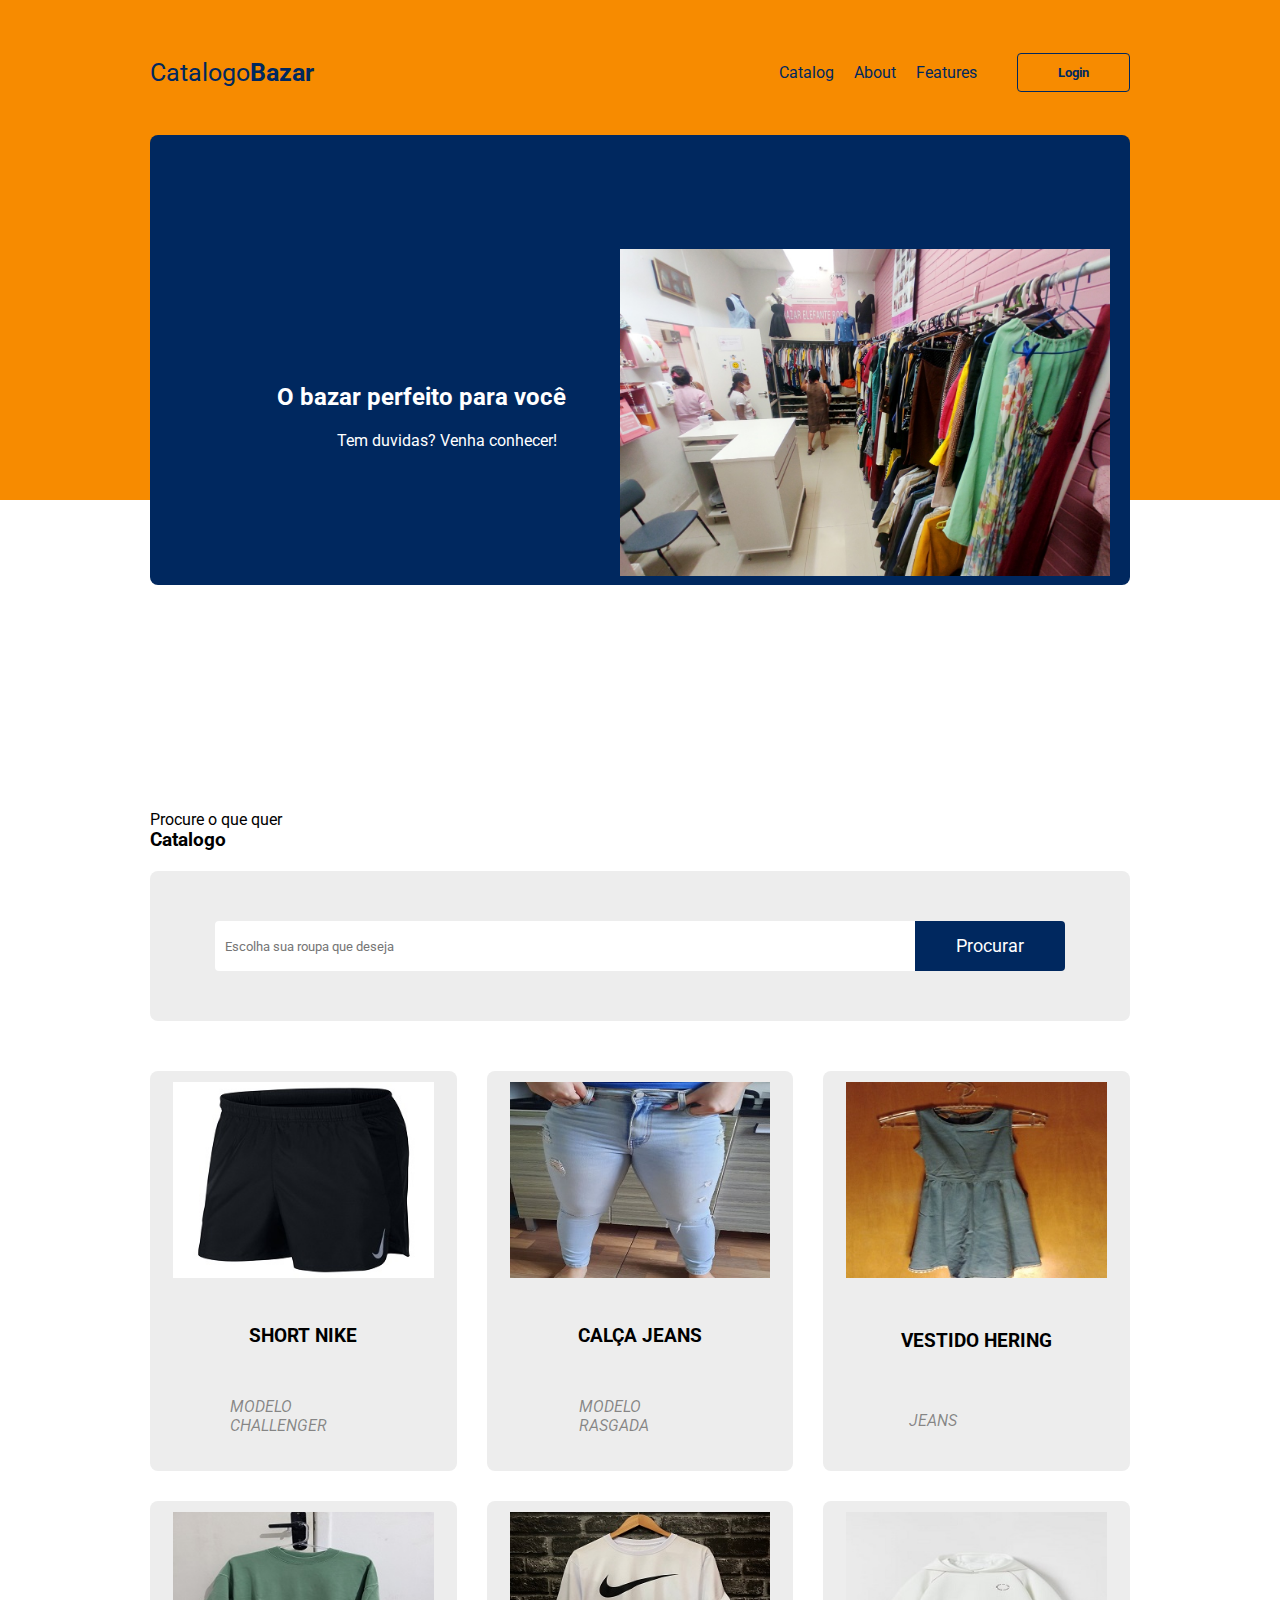
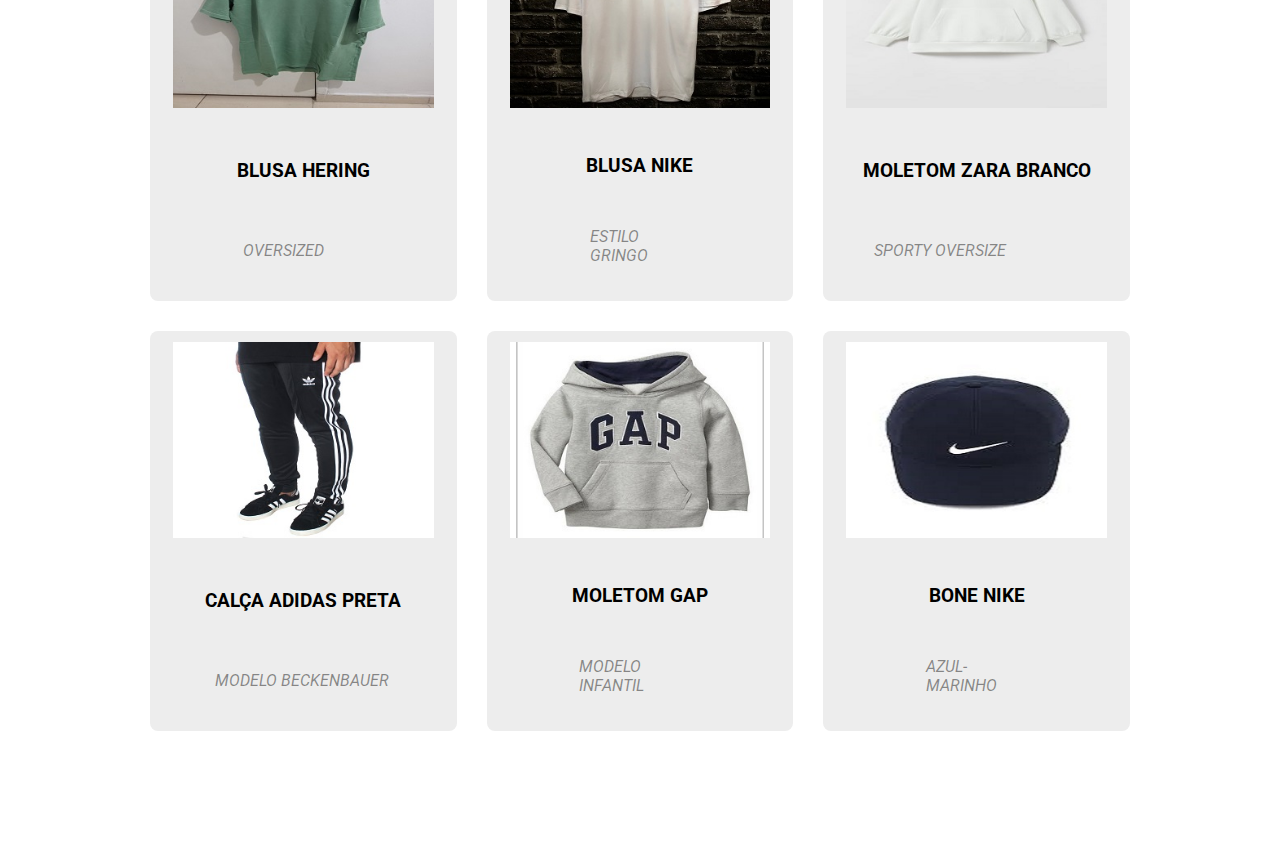
<file: bazar-main/index.html>
<!DOCTYPE html>
<html lang="en">
<head>
    <meta charset="UTF-8">
    <meta http-equiv="X-UA-Compatible" content="IE=edge">
    <meta name="viewport" content="width=device-width, initial-scale=1.0">
    <title>CatalogoBazar</title>
    <link rel="stylesheet" href="css/styles.css">
</head>
<body>
    <header>
<div class="content">
<nav>
<p class="brand">Catalogo<strong>Bazar</strong></p>
<ul>
    <l1><a href="#catalog">Catalog</a></l1>
    <l1><a href="#about">About</a></l1>
    <l1><a href="#feature">Features</a></l1>
    <button>Login</button>

</ul>

</nav>
<div class="header-block">
    <div class="text">
        <h2>O bazar perfeito para você</h2>
        <p>
            Tem duvidas? Venha conhecer!
        </p>
    </div>
    <img src="images/Bazar-elefante-rosa.jpeg" alt="Bazar">
</div>

</div>

    </header>
    <section class="catalog" id="catalog">
        <div class="content">
          <div class="title-wrapper-catalog">
            <p>Procure o que quer</p>
            <h3>Catalogo</h3>
          </div>
          <div class="filter-card">
            <input
              type="text"
              class="search-input"
              placeholder="Escolha sua roupa que deseja"
            />
            <button class="search-button">Procurar</button>
          </div>
          <div class="card-wrapper">
            <div class="card-item">
              <img src="images/996569_shorts-nike-challenger-5-in-bf-masculino-12678_l4_637164333917819160.jpg" alt="Short" />
              <div class="card-content">
                <h3>SHORT NIKE</h3>
                <p>
                  MODELO CHALLENGER
                </p>
                
              </div>
            </div>
            <div class="card-item">
              <img src="images/ac30cc274d7ea39a839d66e844d28c73.jpg" alt="CalçaRasgada" />
              <div class="card-content">
                <h3>CALÇA JEANS</h3>
                <p>
                  MODELO RASGADA
                </p>
                
              </div>
            </div>
            <div class="card-item">
              <img src="images/2080f0f68b0780a5d38e8cf735448112.jpg" alt="Vestido" />
              <div class="card-content">
                <h3>VESTIDO HERING</h3>
                <p>
                  JEANS
                </p>
                
              </div>
            </div>
            <div class="card-item">
              <img src="images/d961cb61ad7e2d64136e07ba3aa338ea.jpg" alt="Blusa" />
              <div class="card-content">
                <h3>BLUSA HERING</h3>
                <p>
                  OVERSIZED
                </p>
                
              </div>
            </div>
            <div class="card-item">
              <img src="images/WhatsApp-Image-2022-11-05-at-09.55.22-1.jpeg" alt="BlusaNike" />
              <div class="card-content">
                <h3>BLUSA NIKE</h3>
                <p>
                  ESTILO GRINGO
                </p>
              </div>
            </div>
            <div class="card-item">
              <img src="images/7245706250_6_1_1.jpg" alt="moletom" />
              <div class="card-content">
                <h3>MOLETOM ZARA BRANCO</h3>
                <p>
                    SPORTY OVERSIZE
                </p>
                
              </div>
            </div>
            <div class="card-item">
              <img src="images/calca-adidas-beckenbauer-preto-60594.jpg" alt="calça" />
              <div class="card-content">
                <h3>CALÇA ADIDAS PRETA</h3>
                <p>
                  MODELO BECKENBAUER
                </p>
                
              </div>
            </div>
            <div class="card-item">
                <img src="images/e05eebe09a3354f290bd3146f361a58c.jpeg" alt="gap" />
                <div class="card-content">
                  <h3>MOLETOM GAP</h3>
                  <p>
                    MODELO INFANTIL
                  </p>
                
              </div>
            </div>
            <div class="card-item">
              <img src="images/images.jpeg" alt="Car" />
              <div class="card-content">
                <h3>BONE NIKE</h3>
                <p>
                  AZUL-MARINHO
                </p>
                
              </div>
            </div>
          </div>
        </div>
      </section>
</body>
</html>
</file>
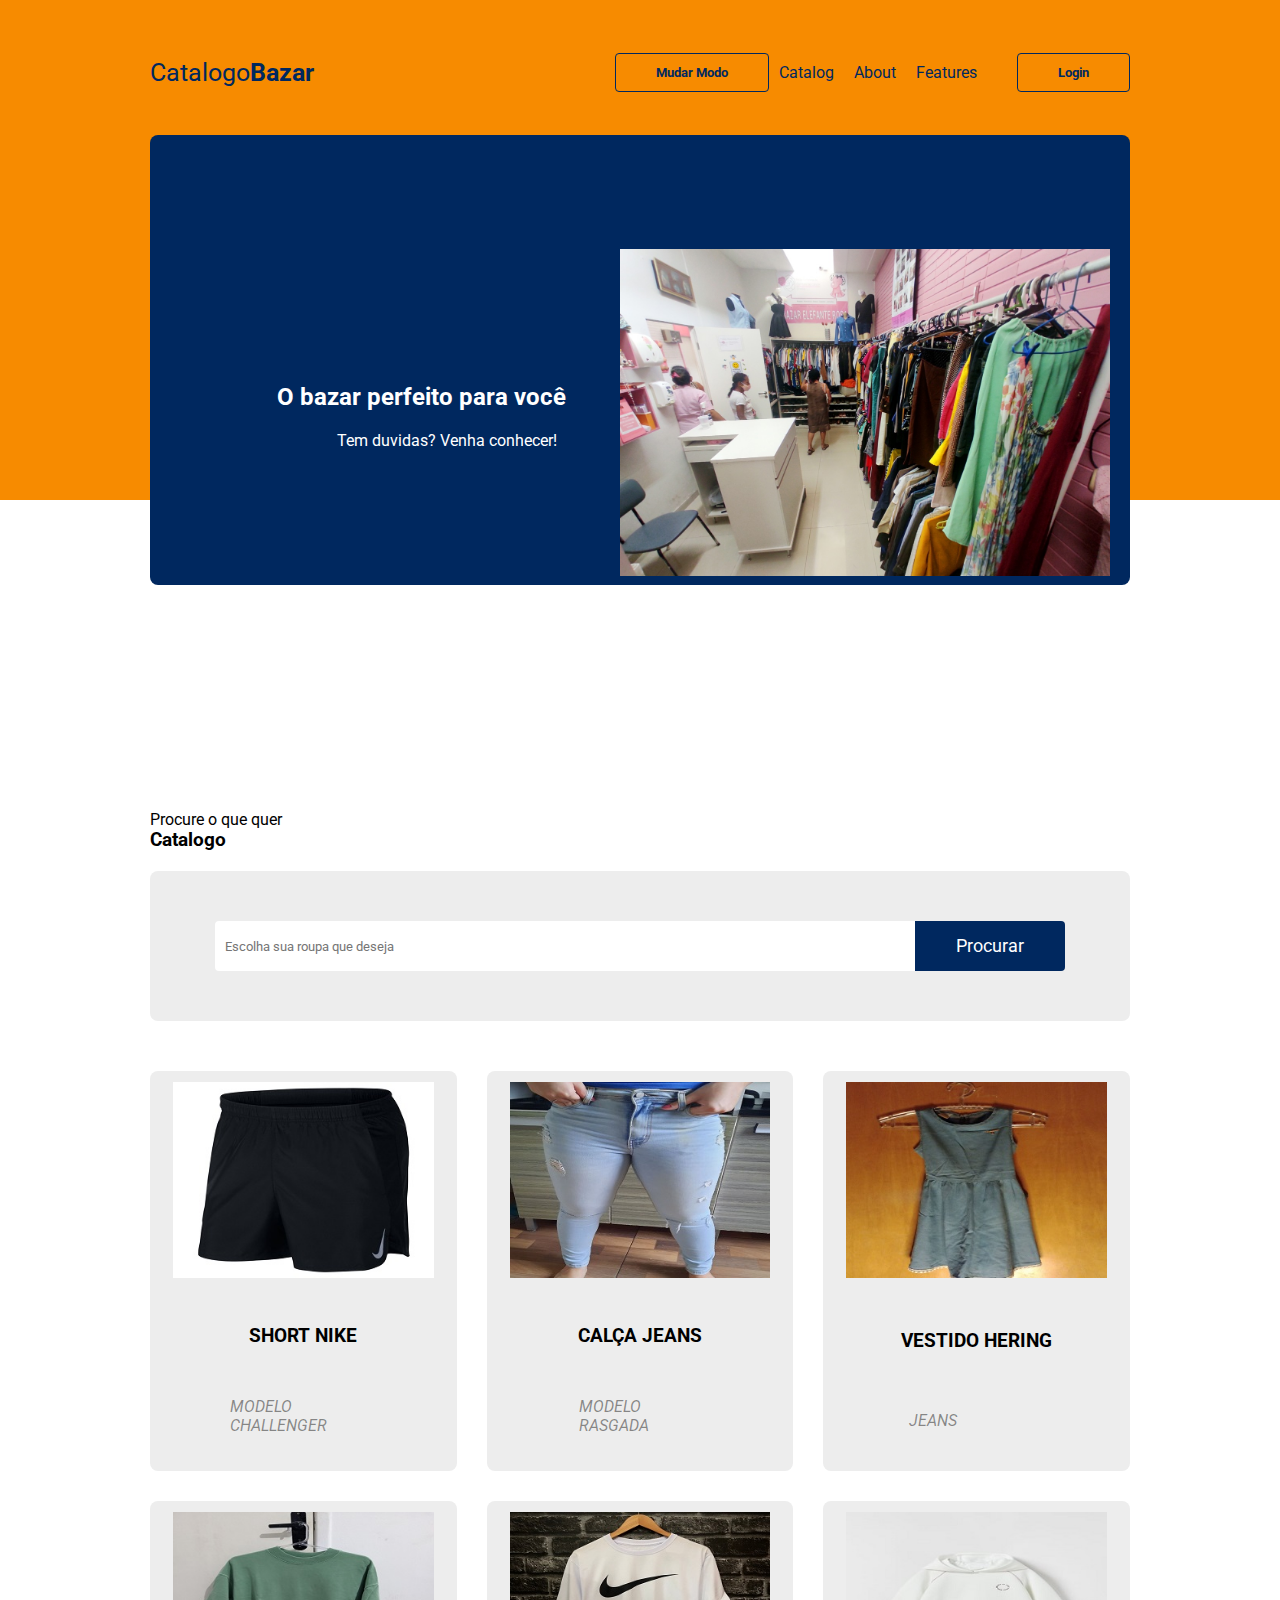
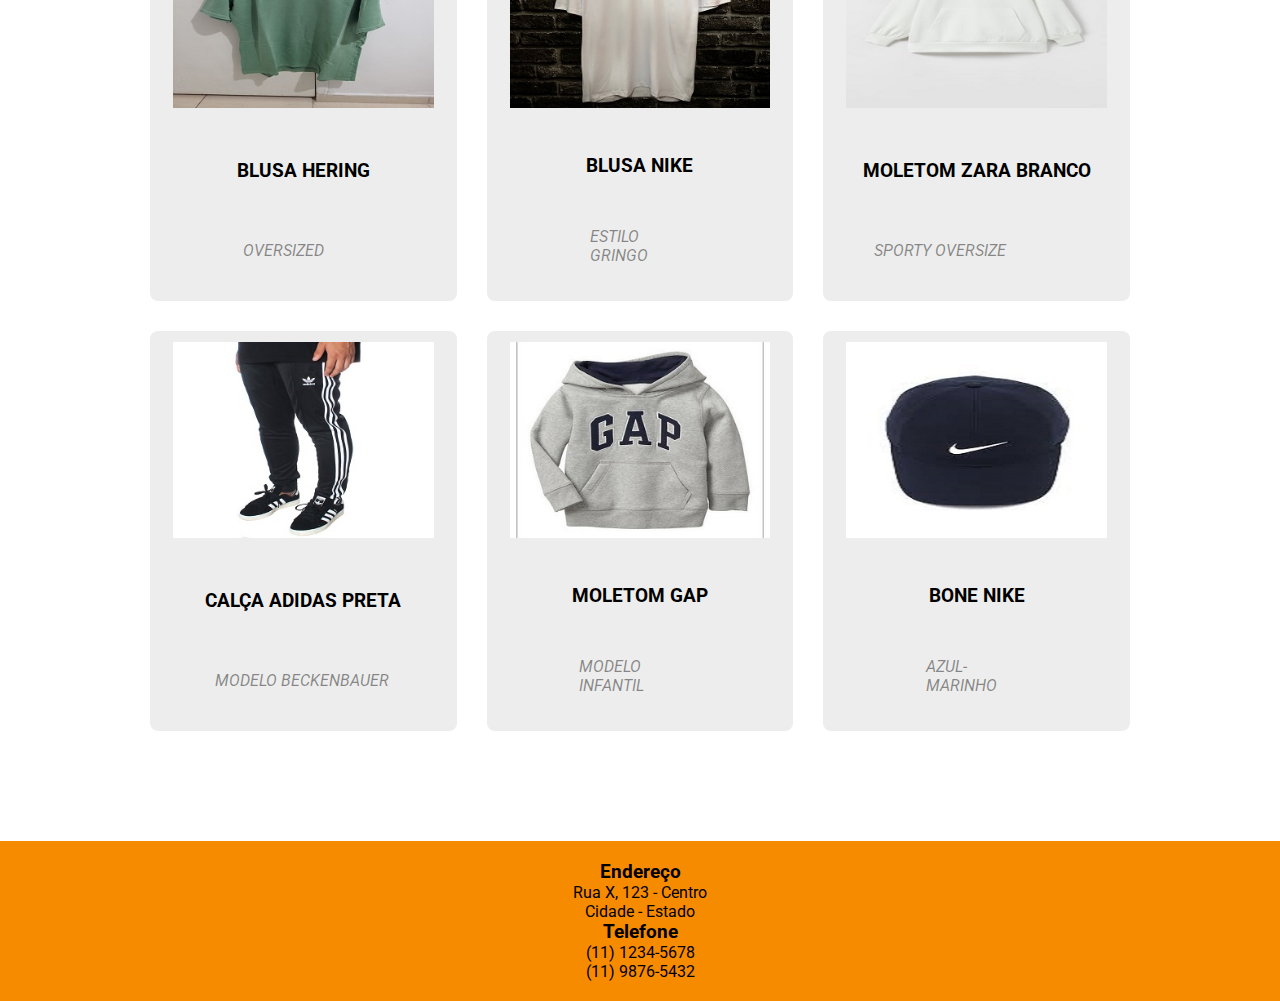
<file: bazar-main/bazar-main/index.html>
<!DOCTYPE html>
<html lang="en">
<head>
    <meta charset="UTF-8">
    <meta http-equiv="X-UA-Compatible" content="IE=edge">
    <meta name="viewport" content="width=device-width, initial-scale=1.0">
    <title>CatalogoBazar</title>
    <link rel="stylesheet" href="css/styles.css">
</head>
<body>
    <header>
<div class="content">
<nav>
<p class="brand">Catalogo<strong>Bazar</strong></p>
<ul>
    <button class="toggle-mode">Mudar Modo</button>
    <l1><a href="#catalog">Catalog</a></l1>
    <l1><a href="#footer">About</a></l1>
    <l1><a href="#feature">Features</a></l1>
    <button>Login</button>

</ul>

</nav>
<div class="header-block">
    <div class="text">
        <h2>O bazar perfeito para você</h2>
        <p>
            Tem duvidas? Venha conhecer!
        </p>
    </div>
    <img src="images/Bazar-elefante-rosa.jpeg" alt="Bazar">
</div>

</div>

    </header>
    <section class="catalog" id="catalog">
        <div class="content">
          <div class="title-wrapper-catalog">
            <p>Procure o que quer</p>
            <h3>Catalogo</h3>
          </div>
          <div class="filter-card">
            <input
              type="text"
              class="search-input"
              placeholder="Escolha sua roupa que deseja"
            />
            <button class="search-button">Procurar</button>
          </div>
          <div class="card-wrapper">
            <div class="card-item">
              <img src="images/996569_shorts-nike-challenger-5-in-bf-masculino-12678_l4_637164333917819160.jpg" alt="Short" />
              <div class="card-content">
                <h3>SHORT NIKE</h3>
                <p>
                  MODELO CHALLENGER
                </p>
                
              </div>
            </div>
            <div class="card-item">
              <img src="images/ac30cc274d7ea39a839d66e844d28c73.jpg" alt="CalçaRasgada" />
              <div class="card-content">
                <h3>CALÇA JEANS</h3>
                <p>
                  MODELO RASGADA
                </p>
                
              </div>
            </div>
            <div class="card-item">
              <img src="images/2080f0f68b0780a5d38e8cf735448112.jpg" alt="Vestido" />
              <div class="card-content">
                <h3>VESTIDO HERING</h3>
                <p>
                  JEANS
                </p>
                
              </div>
            </div>
            <div class="card-item">
              <img src="images/d961cb61ad7e2d64136e07ba3aa338ea.jpg" alt="Blusa" />
              <div class="card-content">
                <h3>BLUSA HERING</h3>
                <p>
                  OVERSIZED
                </p>
                
              </div>
            </div>
            <div class="card-item">
              <img src="images/WhatsApp-Image-2022-11-05-at-09.55.22-1.jpeg" alt="BlusaNike" />
              <div class="card-content">
                <h3>BLUSA NIKE</h3>
                <p>
                  ESTILO GRINGO
                </p>
              </div>
            </div>
            <div class="card-item">
              <img src="images/7245706250_6_1_1.jpg" alt="moletom" />
              <div class="card-content">
                <h3>MOLETOM ZARA BRANCO</h3>
                <p>
                    SPORTY OVERSIZE
                </p>
                
              </div>
            </div>
            <div class="card-item">
              <img src="images/calca-adidas-beckenbauer-preto-60594.jpg" alt="calça" />
              <div class="card-content">
                <h3>CALÇA ADIDAS PRETA</h3>
                <p>
                  MODELO BECKENBAUER
                </p>
                
              </div>
            </div>
            <div class="card-item">
                <img src="images/e05eebe09a3354f290bd3146f361a58c.jpeg" alt="gap" />
                <div class="card-content">
                  <h3>MOLETOM GAP</h3>
                  <p>
                    MODELO INFANTIL
                  </p>
                
              </div>
            </div>
            <div class="card-item">
              <img src="images/images.jpeg" alt="Car" />
              <div class="card-content">
                <h3>BONE NIKE</h3>
                <p>
                  AZUL-MARINHO
                </p>
                
              </div>
            </div>
          </div>
        </div>
      </section>
</body>
<footer id="footer">
    <div class="container">
       <div class="row">
          <div class="col-md-6">
             <h3>Endereço</h3>
             <p>Rua X, 123 - Centro</p>
             <p>Cidade - Estado</p>
          </div>
          <div class="col-md-6">
             <h3>Telefone</h3>
             <p>(11) 1234-5678</p>
             <p>(11) 9876-5432</p>
          </div>
       </div>
    </div>
 </footer>
 <script>
  const toggleModeButton = document.querySelector(".toggle-mode");

toggleModeButton.addEventListener("click", function() {
  document.body.classList.toggle("dark-mode");
});
</script>
</file>
<file: bazar-main/css/styles.css>
/*importação de font*/
@import url('https://fonts.googleapis.com/css2?family=Roboto:wght@400;700&display=swap');
/*Resetando as regras do css*/
* {
    margin: 0px;
    padding: 0px;
    box-sizing: border-box;
    outline: none;
    font-family: 'Roboto', sans-serif;
}

:root{
    --orange: #f78b00;
    --blue: #00285f;
    --gray: #ededed;

}

html,
body{
    width: 100%;
    overflow-x: hidden;
}

header {
    width: 100%;
    height: 500px;
    background: var(--orange);
}

.content {
    max-width: 1000px;
    min-height: 300px;
    margin: 0 auto;
    display: flex;
    flex-direction: column;
    padding: 10px;
}

nav {
    width: 100%;
    height: 125px;
    display: flex;
    flex-direction: row;
    align-items: center;
    justify-content: space-between;
}

.brand {
    font-size: 25px;
    color: var(--blue);
    cursor: pointer;
}

nav ul {
    display: flex;
    flex-direction: row;
}

nav ul l1{
    list-style: none;
    padding: 10px;
    cursor: pointer;
}

nav ul l1 a {
    color: var(--blue);
    text-decoration: none;
}

nav ul l1 a:hover{
    color: #00285f83;
}

nav ul button{
    border: 1px solid var(--blue);
    background: transparent;
    padding: 8px 40px;
    cursor: pointer;
    margin-left: 30px;
    color: var(--blue);
    font-weight: bold;
    border-radius: 4px;
}

nav ul button:hover{
    transition: background, color 0.6s;
    background: var(--blue);
    color: white;
}

.content .header-block {
    max-width: 1000px;
    min-width: 300px;
    height: 450px;
    background: var(--blue);
    border-radius: 8px;
    box-shadow: 1px 0 px 10px 0px rgba(0, 0, 0, 0.5);
    -webkit-box-shadow: 1px 0 px 10px 0px rgba(0, 0, 0, 0.5);
    -moz-box-shadow: 1px 0 px 10px 0px rgba(0, 0, 0, 0.5);
    position: relative;
    z-index: 10;
    padding: 10px;
}

.header-block img {
    width: 50%;
    position: absolute;
    right: 2%;
    bottom: 2%;
}

.header-block .text {
    position: absolute;
    bottom: 30%;
    left: 15%;
}

.header-block .text h2{
    color: white;
    margin-bottom: 20px;
    text-align: right;
    transform: translateX(-20px);
    transition: transform 0.5s;
}

.header-block .text p {
    max-width: 280px;
    color: white;
    text-align: right;
    transform: translateX(-20px);
    transition: transform 0.4s;
}

/* Catalogo */
section.catalog {
    width: 100vw;
    padding: 100px;
}

section .filter-card {
    width: 980px;
    height: 150px;
    background: var(--gray);
    border-radius: 8px;
    margin: 0 auto;
    display: flex;
    flex-direction: row;
    align-items: center;
    justify-content: center;
}

.search-input {
    width: 700px;
    height: 50px;
    border: none;
    border-radius: 4px 0px 0px 4px;
    text-indent: 10px;
}

.search-button {
    width: 150px;
    height: 50px;
    border-radius: 0px 4px 4px 0px;
    border: none;
    background: var(--blue);
    color: white;
    cursor: pointer;
    font-size: 1.1em;
    transition: 0.2s ease;
}

.search-button:hover{
background: #ededed;
color: var(--blue);
}

.title-wrapper-catalog {
    margin-top: 200px;
    padding-bottom: 20px;
  }
  
  section .card-wrapper {
    max-width: 1000px;
    height: 100%;
    display: grid;
    grid-template-columns: repeat(auto-fill, minmax(270px, 1fr));
    grid-gap: 30px;
    padding-top: 50px;
  }
  
  section .card-item {
    height: 400px;
    background: var(--gray);
    border-radius: 8px;
    display: flex;
    flex-direction: column;
    align-items: center;
    justify-content: space-around;
  }
  
  .card-content {
    height: 40%;
    display: flex;
    flex-direction: column;
    align-items: center;
    justify-content: space-around;
  }
  
  .card-item img {
    width: 85%;
  }
  
  .card-item h4 {
    width: 90%;
  }
  
  .card-item p {
    width: 90%;
    font-style: italic;
    color: #00000070;
  }
</file>
<file: bazar-main/bazar-main/css/styles.css>
/*importação de font*/
@import url('https://fonts.googleapis.com/css2?family=Roboto:wght@400;700&display=swap');
/*Resetando as regras do css*/
* {
    margin: 0px;
    padding: 0px;
    box-sizing: border-box;
    outline: none;
    font-family: 'Roboto', sans-serif;
}

:root{
    --orange: #f78b00;
    --blue: #00285f;
    --gray: #ededed;

}

html,
body{
    width: 100%;
    overflow-x: hidden;
}

header {
    width: 100%;
    height: 500px;
    background: var(--orange);
}

.content {
    max-width: 1000px;
    min-height: 300px;
    margin: 0 auto;
    display: flex;
    flex-direction: column;
    padding: 10px;
}

nav {
    width: 100%;
    height: 125px;
    display: flex;
    flex-direction: row;
    align-items: center;
    justify-content: space-between;
}

.brand {
    font-size: 25px;
    color: var(--blue);
    cursor: pointer;
}

nav ul {
    display: flex;
    flex-direction: row;
}

nav ul l1{
    list-style: none;
    padding: 10px;
    cursor: pointer;
}

nav ul l1 a {
    color: var(--blue);
    text-decoration: none;
}

nav ul l1 a:hover{
    color: #00285f83;
}

nav ul button{
    border: 1px solid var(--blue);
    background: transparent;
    padding: 8px 40px;
    cursor: pointer;
    margin-left: 30px;
    color: var(--blue);
    font-weight: bold;
    border-radius: 4px;
}

nav ul button:hover{
    transition: background, color 0.6s;
    background: var(--blue);
    color: white;
}

.content .header-block {
    max-width: 1000px;
    min-width: 300px;
    height: 450px;
    background: var(--blue);
    border-radius: 8px;
    box-shadow: 1px 0 px 10px 0px rgba(0, 0, 0, 0.5);
    -webkit-box-shadow: 1px 0 px 10px 0px rgba(0, 0, 0, 0.5);
    -moz-box-shadow: 1px 0 px 10px 0px rgba(0, 0, 0, 0.5);
    position: relative;
    z-index: 10;
    padding: 10px;
}

.header-block img {
    width: 50%;
    position: absolute;
    right: 2%;
    bottom: 2%;
}

.header-block .text {
    position: absolute;
    bottom: 30%;
    left: 15%;
}

.header-block .text h2{
    color: white;
    margin-bottom: 20px;
    text-align: right;
    transform: translateX(-20px);
    transition: transform 0.5s;
}

.header-block .text p {
    max-width: 280px;
    color: white;
    text-align: right;
    transform: translateX(-20px);
    transition: transform 0.4s;
}

/* Catalogo */
section.catalog {
    width: 100vw;
    padding: 100px;
}

section .filter-card {
    width: 980px;
    height: 150px;
    background: var(--gray);
    border-radius: 8px;
    margin: 0 auto;
    display: flex;
    flex-direction: row;
    align-items: center;
    justify-content: center;
}

.search-input {
    width: 700px;
    height: 50px;
    border: none;
    border-radius: 4px 0px 0px 4px;
    text-indent: 10px;
}

.search-button {
    width: 150px;
    height: 50px;
    border-radius: 0px 4px 4px 0px;
    border: none;
    background: var(--blue);
    color: white;
    cursor: pointer;
    font-size: 1.1em;
    transition: 0.2s ease;
}

.search-button:hover{
background: #ededed;
color: var(--blue);
}

.title-wrapper-catalog {
    margin-top: 200px;
    padding-bottom: 20px;
  }
  
  section .card-wrapper {
    max-width: 1000px;
    height: 100%;
    display: grid;
    grid-template-columns: repeat(auto-fill, minmax(270px, 1fr));
    grid-gap: 30px;
    padding-top: 50px;
  }
  
  section .card-item {
    height: 400px;
    background: var(--gray);
    border-radius: 8px;
    display: flex;
    flex-direction: column;
    align-items: center;
    justify-content: space-around;
  }
  
  .card-content {
    height: 40%;
    display: flex;
    flex-direction: column;
    align-items: center;
    justify-content: space-around;
  }
  
  .card-item img {
    width: 85%;
  }
  
  .card-item h4 {
    width: 90%;
  }
  
  .card-item p {
    width: 90%;
    font-style: italic;
    color: #00000070;
  }

footer {
  background-color: #f78b00;
  padding: 20px 0;
  text-align: center;
}

.footer-wrapper {
  display: flex;
  flex-wrap: wrap;
  justify-content: center;
}

.footer-section {
  margin: 0 30px;
  text-align: left;
}

.footer-section h4 {
  font-size: 18px;
  margin-bottom: 10px;
}

.footer-section p {
  font-size: 16px;
  margin: 0;
}

body {
  background-color: white;
  color: black;
}

body.dark-mode {
  background-color: black;
  color: rgb(0, 0, 0);
}

button#toggle-mode {
  background-color: #ccc;
  border: none;
  padding: 10px 20px;
  cursor: pointer;
}

button#toggle-mode:hover {
  background-color: #bbb;
}

button#toggle-mode:checked {
  background-color: darkgray;
}
</file>
